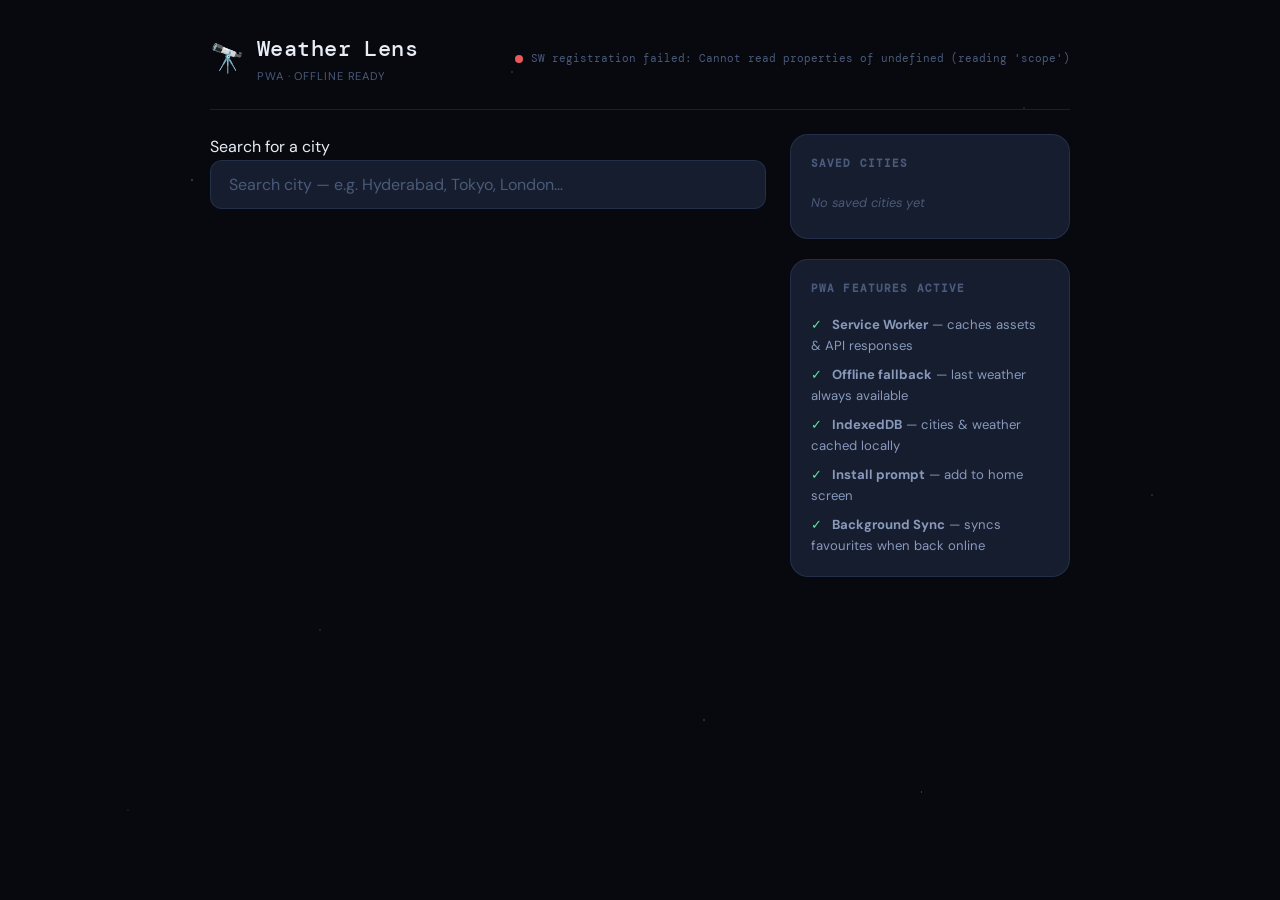
<file: index.html>
<!DOCTYPE html>
<html lang="en">
<head>
  <meta charset="UTF-8" />
  <meta name="viewport" content="width=device-width, initial-scale=1.0" />

  <!-- ── PWA Meta ─────────────────────────────────────────────────────────── -->
  <meta name="theme-color" content="#0a0f1e" />
  <meta name="description" content="Offline-capable weather dashboard — see the sky anywhere, anytime" />
  <meta name="mobile-web-app-capable" content="yes" />
  <meta name="apple-mobile-web-app-capable" content="yes" />
  <meta name="apple-mobile-web-app-status-bar-style" content="black-translucent" />
  <meta name="apple-mobile-web-app-title" content="Weather Lens" />

  <!-- ── Open Graph ───────────────────────────────────────────────────────── -->
  <meta property="og:title"       content="Weather Lens" />
  <meta property="og:description" content="Offline-capable weather dashboard" />
  <meta property="og:type"        content="website" />

  <!-- ── Icons ────────────────────────────────────────────────────────────── -->
  <link rel="icon"             href="./icons/icon-192.png" type="image/png" />
  <link rel="apple-touch-icon" href="./icons/icon-512.png" />

  <!-- ── PWA Manifest ─────────────────────────────────────────────────────── -->
  <!--
    The <link rel="manifest"> tag is what tells the browser this is a PWA.
    The browser reads manifest.json to:
      - Set the install prompt criteria
      - Define the icon, splash screen, and theme color
      - Control the display mode (standalone = no browser chrome)
  -->
  <link rel="manifest" href="./manifest.json" />

  <!-- ── Styles ───────────────────────────────────────────────────────────── -->
  <link rel="stylesheet" href="./css/style.css" />

  <title>Weather Lens</title>
</head>
<body>

<div class="app-layout">

  <!-- ── HEADER ──────────────────────────────────────────────────────────── -->
  <header class="app-header">
    <div class="app-logo">
      <span class="logo-icon" aria-hidden="true">🔭</span>
      <div>
        <div class="logo-text">Weather Lens</div>
        <div class="logo-sub">PWA · Offline ready</div>
      </div>
    </div>

    <!--
      SW Status Indicator
      Shows the current service worker state (registered ✓, error, etc.)
      Updated by app.js → setSwStatus()
    -->
    <div class="sw-status" id="sw-status" data-state="pending">
      <div class="sw-dot" aria-hidden="true"></div>
      <span class="sw-message">Initialising…</span>
    </div>
  </header>

  <!-- ── BANNERS ─────────────────────────────────────────────────────────── -->
  <div class="banners">

    <!--
      Offline Banner
      Shown via navigator.onLine + online/offline events.
      Even while offline the app still works — it serves data from
      the Service Worker cache and IndexedDB.
    -->
    <div class="banner banner-offline hidden" id="offline-banner" role="alert">
      <span aria-hidden="true">📡</span>
      <span class="banner-text">You're offline — showing cached data</span>
    </div>

    <!--
      Install Banner
      The browser fires `beforeinstallprompt` when PWA install criteria are met.
      We capture it in app.js and show this custom UI instead of the browser default.
    -->
    <div class="banner banner-install hidden" id="install-banner" role="status">
      <span aria-hidden="true">📲</span>
      <span class="banner-text">Install Weather Lens for offline access</span>
      <button class="banner-btn" id="install-banner-btn">Install</button>
    </div>

    <!--
      Update Banner
      When a new Service Worker version is found and waiting to activate,
      we show this prompt so the user can refresh at their convenience.
    -->
    <div class="banner banner-update hidden" id="update-banner" role="status">
      <span aria-hidden="true">✨</span>
      <span class="banner-text">New version available</span>
      <button class="banner-btn" id="update-btn">Reload</button>
    </div>

  </div>

  <!-- ── MAIN COLUMN ─────────────────────────────────────────────────────── -->
  <main class="main-col">

    <!-- City Search -->
    <div id="search-container" role="search">
      <label for="search-input" class="sr-only">Search for a city</label>
      <input
        type="search"
        id="search-input"
        placeholder="Search city — e.g. Hyderabad, Tokyo, London…"
        autocomplete="off"
        spellcheck="false"
      />
      <ul id="search-results" class="hidden" role="listbox" aria-label="City search results"></ul>
    </div>

    <!-- Weather Card (hidden until a city is selected) -->
    <div id="weather-card" class="hidden" aria-live="polite">
      <div id="weather-content"></div>
    </div>

  </main>

  <!-- ── SIDEBAR ──────────────────────────────────────────────────────────── -->
  <aside class="sidebar">

    <!-- Saved Cities -->
    <section class="sidebar-section">
      <h2 class="sidebar-title">Saved cities</h2>
      <ul id="favourites-list" role="list"></ul>

      <!--
        Install Button (Add to Home Screen)
        Shown when deferredInstallPrompt is available.
        Clicking calls deferredInstallPrompt.prompt()
      -->
      <button id="install-btn" class="hidden" aria-label="Install Weather Lens app">
        <span aria-hidden="true">📲</span> Add to home screen
      </button>
    </section>

    <!-- PWA Info (Educational) -->
    <section class="sidebar-section">
      <h2 class="sidebar-title">PWA features active</h2>
      <ul style="list-style:none; display:flex; flex-direction:column; gap:8px;">
        <li style="font-size:0.82rem; color:var(--star-dim);">
          <span style="color:var(--success); margin-right:6px;">✓</span>
          <strong>Service Worker</strong> — caches assets &amp; API responses
        </li>
        <li style="font-size:0.82rem; color:var(--star-dim);">
          <span style="color:var(--success); margin-right:6px;">✓</span>
          <strong>Offline fallback</strong> — last weather always available
        </li>
        <li style="font-size:0.82rem; color:var(--star-dim);">
          <span style="color:var(--success); margin-right:6px;">✓</span>
          <strong>IndexedDB</strong> — cities &amp; weather cached locally
        </li>
        <li style="font-size:0.82rem; color:var(--star-dim);">
          <span style="color:var(--success); margin-right:6px;">✓</span>
          <strong>Install prompt</strong> — add to home screen
        </li>
        <li style="font-size:0.82rem; color:var(--star-dim);">
          <span style="color:var(--success); margin-right:6px;">✓</span>
          <strong>Background Sync</strong> — syncs favourites when back online
        </li>
      </ul>
    </section>

  </aside>

</div>

<!--
  app.js uses ES modules (import/export).
  type="module" also defers execution automatically.
-->
<script type="module" src="./js/app.js"></script>

</body>
</html>
</file>
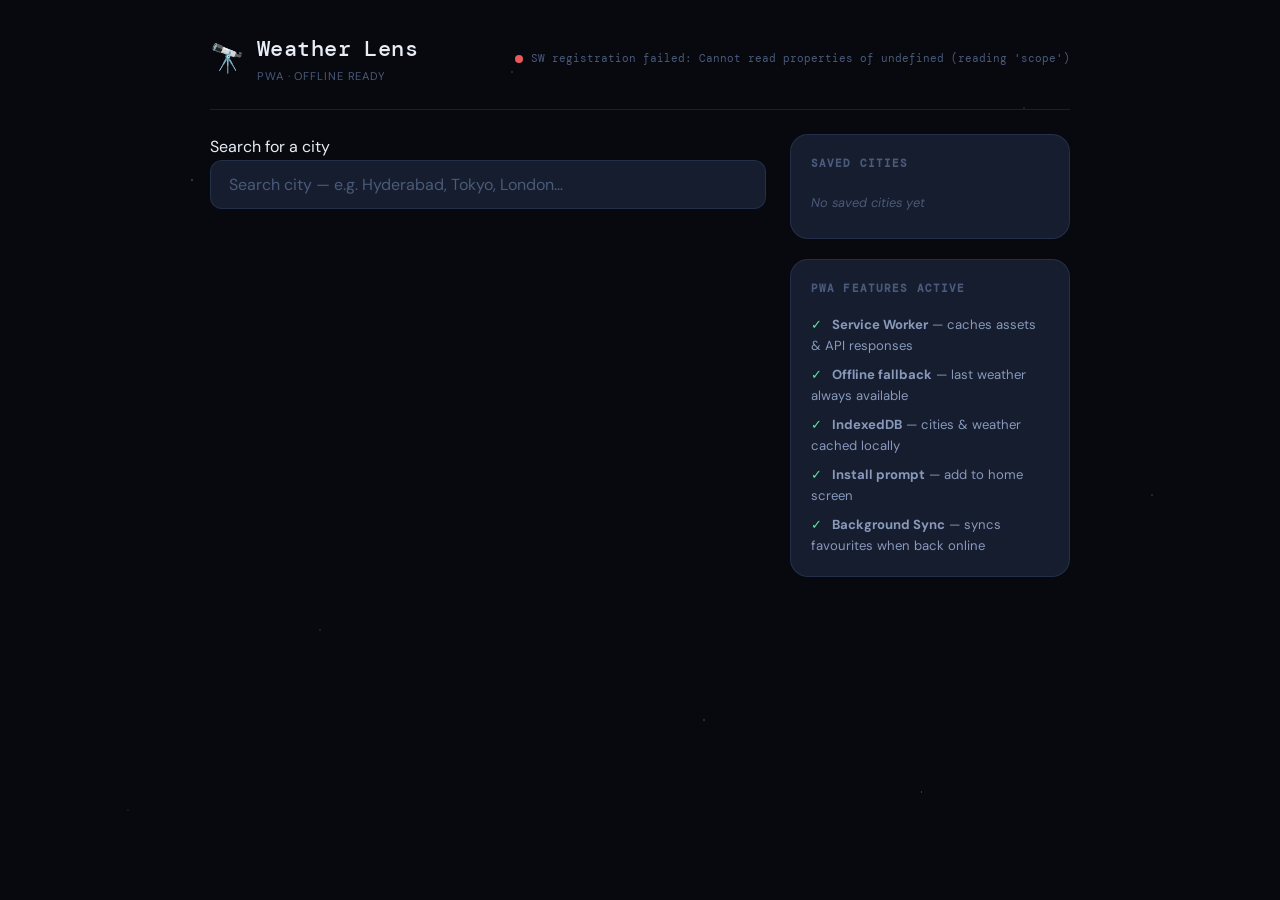
<file: vanilla-js/pwa-weather-lens/index.html>
<!DOCTYPE html>
<html lang="en">
<head>
  <meta charset="UTF-8" />
  <meta name="viewport" content="width=device-width, initial-scale=1.0" />

  <!-- ── PWA Meta ─────────────────────────────────────────────────────────── -->
  <meta name="theme-color" content="#0a0f1e" />
  <meta name="description" content="Offline-capable weather dashboard — see the sky anywhere, anytime" />
  <meta name="mobile-web-app-capable" content="yes" />
  <meta name="apple-mobile-web-app-capable" content="yes" />
  <meta name="apple-mobile-web-app-status-bar-style" content="black-translucent" />
  <meta name="apple-mobile-web-app-title" content="Weather Lens" />

  <!-- ── Open Graph ───────────────────────────────────────────────────────── -->
  <meta property="og:title"       content="Weather Lens" />
  <meta property="og:description" content="Offline-capable weather dashboard" />
  <meta property="og:type"        content="website" />

  <!-- ── Icons ────────────────────────────────────────────────────────────── -->
  <link rel="icon"             href="/icons/icon-192.png" type="image/png" />
  <link rel="apple-touch-icon" href="/icons/icon-512.png" />

  <!-- ── PWA Manifest ─────────────────────────────────────────────────────── -->
  <!--
    The <link rel="manifest"> tag is what tells the browser this is a PWA.
    The browser reads manifest.json to:
      - Set the install prompt criteria
      - Define the icon, splash screen, and theme color
      - Control the display mode (standalone = no browser chrome)
  -->
  <link rel="manifest" href="/manifest.json" />

  <!-- ── Styles ───────────────────────────────────────────────────────────── -->
  <link rel="stylesheet" href="/css/style.css" />

  <title>Weather Lens</title>
</head>
<body>

<div class="app-layout">

  <!-- ── HEADER ──────────────────────────────────────────────────────────── -->
  <header class="app-header">
    <div class="app-logo">
      <span class="logo-icon" aria-hidden="true">🔭</span>
      <div>
        <div class="logo-text">Weather Lens</div>
        <div class="logo-sub">PWA · Offline ready</div>
      </div>
    </div>

    <!--
      SW Status Indicator
      Shows the current service worker state (registered ✓, error, etc.)
      Updated by app.js → setSwStatus()
    -->
    <div class="sw-status" id="sw-status" data-state="pending">
      <div class="sw-dot" aria-hidden="true"></div>
      <span class="sw-message">Initialising…</span>
    </div>
  </header>

  <!-- ── BANNERS ─────────────────────────────────────────────────────────── -->
  <div class="banners">

    <!--
      Offline Banner
      Shown via navigator.onLine + online/offline events.
      Even while offline the app still works — it serves data from
      the Service Worker cache and IndexedDB.
    -->
    <div class="banner banner-offline hidden" id="offline-banner" role="alert">
      <span aria-hidden="true">📡</span>
      <span class="banner-text">You're offline — showing cached data</span>
    </div>

    <!--
      Install Banner
      The browser fires `beforeinstallprompt` when PWA install criteria are met.
      We capture it in app.js and show this custom UI instead of the browser default.
    -->
    <div class="banner banner-install hidden" id="install-banner" role="status">
      <span aria-hidden="true">📲</span>
      <span class="banner-text">Install Weather Lens for offline access</span>
      <button class="banner-btn" id="install-banner-btn">Install</button>
    </div>

    <!--
      Update Banner
      When a new Service Worker version is found and waiting to activate,
      we show this prompt so the user can refresh at their convenience.
    -->
    <div class="banner banner-update hidden" id="update-banner" role="status">
      <span aria-hidden="true">✨</span>
      <span class="banner-text">New version available</span>
      <button class="banner-btn" id="update-btn">Reload</button>
    </div>

  </div>

  <!-- ── MAIN COLUMN ─────────────────────────────────────────────────────── -->
  <main class="main-col">

    <!-- City Search -->
    <div id="search-container" role="search">
      <label for="search-input" class="sr-only">Search for a city</label>
      <input
        type="search"
        id="search-input"
        placeholder="Search city — e.g. Hyderabad, Tokyo, London…"
        autocomplete="off"
        spellcheck="false"
      />
      <ul id="search-results" class="hidden" role="listbox" aria-label="City search results"></ul>
    </div>

    <!-- Weather Card (hidden until a city is selected) -->
    <div id="weather-card" class="hidden" aria-live="polite">
      <div id="weather-content"></div>
    </div>

  </main>

  <!-- ── SIDEBAR ──────────────────────────────────────────────────────────── -->
  <aside class="sidebar">

    <!-- Saved Cities -->
    <section class="sidebar-section">
      <h2 class="sidebar-title">Saved cities</h2>
      <ul id="favourites-list" role="list"></ul>

      <!--
        Install Button (Add to Home Screen)
        Shown when deferredInstallPrompt is available.
        Clicking calls deferredInstallPrompt.prompt()
      -->
      <button id="install-btn" class="hidden" aria-label="Install Weather Lens app">
        <span aria-hidden="true">📲</span> Add to home screen
      </button>
    </section>

    <!-- PWA Info (Educational) -->
    <section class="sidebar-section">
      <h2 class="sidebar-title">PWA features active</h2>
      <ul style="list-style:none; display:flex; flex-direction:column; gap:8px;">
        <li style="font-size:0.82rem; color:var(--star-dim);">
          <span style="color:var(--success); margin-right:6px;">✓</span>
          <strong>Service Worker</strong> — caches assets &amp; API responses
        </li>
        <li style="font-size:0.82rem; color:var(--star-dim);">
          <span style="color:var(--success); margin-right:6px;">✓</span>
          <strong>Offline fallback</strong> — last weather always available
        </li>
        <li style="font-size:0.82rem; color:var(--star-dim);">
          <span style="color:var(--success); margin-right:6px;">✓</span>
          <strong>IndexedDB</strong> — cities &amp; weather cached locally
        </li>
        <li style="font-size:0.82rem; color:var(--star-dim);">
          <span style="color:var(--success); margin-right:6px;">✓</span>
          <strong>Install prompt</strong> — add to home screen
        </li>
        <li style="font-size:0.82rem; color:var(--star-dim);">
          <span style="color:var(--success); margin-right:6px;">✓</span>
          <strong>Background Sync</strong> — syncs favourites when back online
        </li>
      </ul>
    </section>

  </aside>

</div>

<!--
  app.js uses ES modules (import/export).
  type="module" also defers execution automatically.
-->
<script type="module" src="/js/app.js"></script>

</body>
</html>
</file>
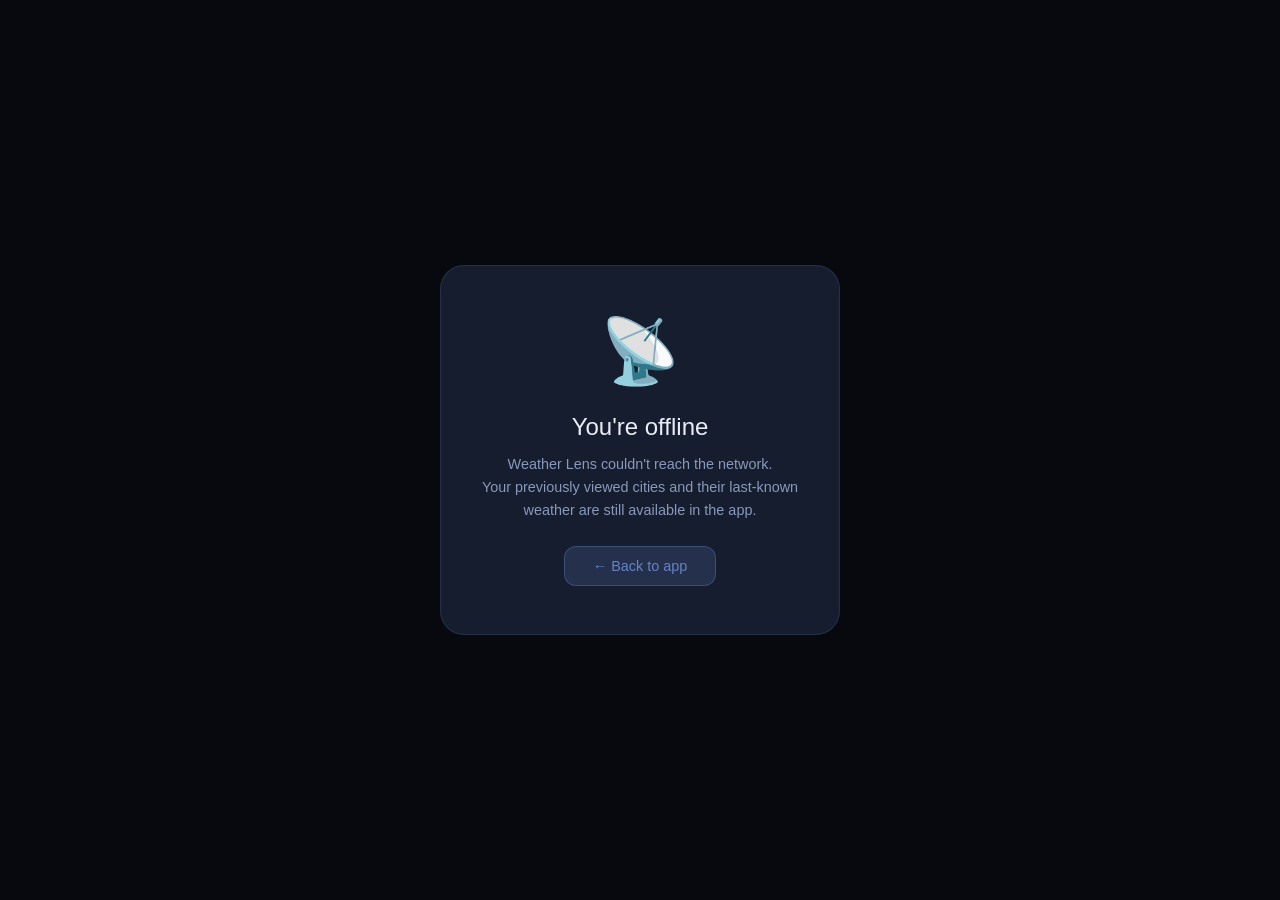
<file: offline.html>
<!DOCTYPE html>
<html lang="en">
<head>
  <meta charset="UTF-8" />
  <meta name="viewport" content="width=device-width, initial-scale=1.0" />
  <meta name="theme-color" content="#0a0f1e" />
  <link rel="manifest" href="/manifest.json" />
  <title>Offline — Weather Lens</title>
  <style>
    :root {
      --sky-deep:  #07090f;
      --sky-panel: #161d2e;
      --sky-border: rgba(99,131,197,0.18);
      --star:      #e8edf5;
      --star-dim:  #8899bb;
      --star-faint:#4a5a7a;
      --accent:    #6383c5;
    }
    *, *::before, *::after { box-sizing: border-box; margin: 0; padding: 0; }
    body {
      background: var(--sky-deep);
      color: var(--star);
      font-family: 'DM Sans', sans-serif;
      min-height: 100vh;
      display: flex;
      align-items: center;
      justify-content: center;
      text-align: center;
      padding: 2rem;
    }
    .offline-card {
      background: var(--sky-panel);
      border: 1px solid var(--sky-border);
      border-radius: 24px;
      padding: 3rem 2.5rem;
      max-width: 400px;
      width: 100%;
    }
    .icon { font-size: 4rem; margin-bottom: 1.5rem; display: block;
            animation: pulse 2s ease-in-out infinite; }
    @keyframes pulse {
      0%, 100% { opacity: 1; }
      50%       { opacity: 0.5; }
    }
    h1 { font-size: 1.5rem; font-weight: 500; margin-bottom: 0.75rem; }
    p  { color: var(--star-dim); font-size: 0.9rem; line-height: 1.6; margin-bottom: 1.5rem; }
    .btn {
      display: inline-block;
      background: rgba(99,131,197,0.2);
      border: 1px solid rgba(99,131,197,0.35);
      color: var(--accent);
      border-radius: 12px;
      padding: 0.7rem 1.75rem;
      font-size: 0.9rem;
      cursor: pointer;
      text-decoration: none;
      transition: background 0.2s;
    }
    .btn:hover { background: rgba(99,131,197,0.3); }
  </style>
</head>
<body>
  <div class="offline-card">
    <span class="icon" aria-hidden="true">📡</span>
    <h1>You're offline</h1>
    <p>
      Weather Lens couldn't reach the network.<br />
      Your previously viewed cities and their last-known
      weather are still available in the app.
    </p>
    <a href="/index.html" class="btn">← Back to app</a>
  </div>
</body>
</html>
</file>
<file: css/style.css>
/* ── Weather Lens — CSS ──────────────────────────────────────────────────── */
/* Aesthetic: deep-night sky, monospace data readouts, clean data density    */

@import url('https://fonts.googleapis.com/css2?family=DM+Mono:ital,wght@0,300;0,400;0,500;1,300&family=DM+Sans:wght@300;400;500&display=swap');

:root {
  --sky-deep:    #07090f;
  --sky-dark:    #0a0f1e;
  --sky-mid:     #111827;
  --sky-panel:   #161d2e;
  --sky-card:    #1c2438;
  --sky-border:  rgba(99,131,197,0.18);
  --sky-glow:    rgba(99,131,197,0.08);

  --star:        #e8edf5;
  --star-dim:    #8899bb;
  --star-faint:  #4a5a7a;

  --accent:      #6383c5;
  --accent-dim:  #3d5080;
  --warm:        #e8915a;
  --cool:        #5ab4e8;
  --success:     #5ae8a0;
  --danger:      #e85a5a;
  --warning:     #e8c55a;

  --font-data:  'DM Mono', monospace;
  --font-ui:    'DM Sans', sans-serif;

  --r-sm:  6px;
  --r-md:  12px;
  --r-lg:  18px;
  --r-xl:  24px;
}

*, *::before, *::after { box-sizing: border-box; margin: 0; padding: 0; }

html { font-size: 16px; }

body {
  background:  var(--sky-deep);
  color:       var(--star);
  font-family: var(--font-ui);
  min-height:  100vh;
  overflow-x:  hidden;
  line-height: 1.6;
}

/* Stars bg effect using CSS */
body::before {
  content: '';
  position: fixed;
  inset: 0;
  background-image:
    radial-gradient(1px 1px at 15% 20%, rgba(255,255,255,0.6) 0%, transparent 100%),
    radial-gradient(1px 1px at 40% 8%,  rgba(255,255,255,0.4) 0%, transparent 100%),
    radial-gradient(1px 1px at 65% 35%, rgba(255,255,255,0.5) 0%, transparent 100%),
    radial-gradient(1px 1px at 80% 12%, rgba(255,255,255,0.3) 0%, transparent 100%),
    radial-gradient(1px 1px at 90% 55%, rgba(255,255,255,0.4) 0%, transparent 100%),
    radial-gradient(1px 1px at 25% 70%, rgba(255,255,255,0.3) 0%, transparent 100%),
    radial-gradient(1px 1px at 55% 80%, rgba(255,255,255,0.5) 0%, transparent 100%),
    radial-gradient(1px 1px at 10% 90%, rgba(255,255,255,0.2) 0%, transparent 100%),
    radial-gradient(1px 1px at 72% 88%, rgba(255,255,255,0.4) 0%, transparent 100%);
  pointer-events: none;
  z-index: 0;
}

/* ── LAYOUT ──────────────────────────────────────────────────────────────── */
.app-layout {
  position:  relative;
  z-index:   1;
  max-width: 900px;
  margin:    0 auto;
  padding:   0 1.25rem 3rem;
  display:   grid;
  grid-template-columns: 1fr 280px;
  grid-template-rows: auto auto 1fr;
  gap: 0 1.5rem;
  grid-template-areas:
    "header   header"
    "banners  banners"
    "main     sidebar";
}

@media (max-width: 700px) {
  .app-layout {
    grid-template-columns: 1fr;
    grid-template-areas:
      "header"
      "banners"
      "main"
      "sidebar";
  }
}

/* ── HEADER ──────────────────────────────────────────────────────────────── */
.app-header {
  grid-area:      header;
  padding:        2rem 0 1.5rem;
  display:        flex;
  align-items:    center;
  justify-content: space-between;
  border-bottom:  1px solid var(--sky-border);
  margin-bottom:  1.5rem;
}

.app-logo {
  display:     flex;
  align-items: center;
  gap:         12px;
}

.logo-icon {
  font-size: 28px;
  line-height: 1;
}

.logo-text {
  font-family: var(--font-data);
  font-size:   1.35rem;
  font-weight: 500;
  color:       var(--star);
  letter-spacing: 0.02em;
}

.logo-sub {
  font-size:   0.7rem;
  color:       var(--star-faint);
  letter-spacing: 0.08em;
  text-transform: uppercase;
  margin-top:  1px;
}

/* ── SW STATUS INDICATOR ─────────────────────────────────────────────────── */
.sw-status {
  display:     flex;
  align-items: center;
  gap:         8px;
  font-family: var(--font-data);
  font-size:   0.7rem;
  color:       var(--star-faint);
}

.sw-dot {
  width:         8px;
  height:        8px;
  border-radius: 50%;
  background:    var(--star-faint);
  flex-shrink:   0;
  transition:    background 0.3s;
}

.sw-status[data-state="registered"] .sw-dot { background: var(--success); }
.sw-status[data-state="error"]      .sw-dot { background: var(--danger); }
.sw-status[data-state="not-supported"] .sw-dot { background: var(--warning); }

/* ── BANNERS ─────────────────────────────────────────────────────────────── */
.banners { grid-area: banners; }

.banner {
  display:       flex;
  align-items:   center;
  gap:           12px;
  padding:       0.75rem 1.25rem;
  border-radius: var(--r-md);
  font-size:     0.85rem;
  margin-bottom: 0.75rem;
  border:        1px solid transparent;
}

.banner.hidden { display: none; }

.banner-offline {
  background:  rgba(232,90,90,0.12);
  border-color: rgba(232,90,90,0.25);
  color:        var(--danger);
}

.banner-install {
  background:  rgba(99,131,197,0.12);
  border-color: rgba(99,131,197,0.25);
  color:        var(--accent);
}

.banner-update {
  background:  rgba(232,197,90,0.12);
  border-color: rgba(232,197,90,0.25);
  color:        var(--warning);
}

.banner-text { flex: 1; }

.banner-btn {
  background:    var(--accent-dim);
  color:         var(--star);
  border:        none;
  border-radius: var(--r-sm);
  padding:       5px 14px;
  font-family:   var(--font-data);
  font-size:     0.75rem;
  cursor:        pointer;
  white-space:   nowrap;
  transition:    background 0.2s;
}
.banner-btn:hover { background: var(--accent); }

/* ── MAIN COLUMN ─────────────────────────────────────────────────────────── */
.main-col { grid-area: main; }

/* ── SEARCH ──────────────────────────────────────────────────────────────── */
#search-container {
  position:     relative;
  margin-bottom: 1.5rem;
}

#search-input {
  width:         100%;
  background:    var(--sky-panel);
  border:        1px solid var(--sky-border);
  border-radius: var(--r-md);
  padding:       0.8rem 1.1rem;
  color:         var(--star);
  font-family:   var(--font-ui);
  font-size:     1rem;
  outline:       none;
  transition:    border-color 0.2s, box-shadow 0.2s;
}
#search-input::placeholder { color: var(--star-faint); }
#search-input:focus {
  border-color: var(--accent);
  box-shadow:   0 0 0 3px rgba(99,131,197,0.15);
}

#search-results {
  position:      absolute;
  top:           calc(100% + 6px);
  left:          0; right: 0;
  background:    var(--sky-panel);
  border:        1px solid var(--sky-border);
  border-radius: var(--r-md);
  list-style:    none;
  z-index:       100;
  overflow:      hidden;
  box-shadow:    0 8px 32px rgba(0,0,0,0.5);
}
#search-results.hidden { display: none; }

.search-result-item {
  display:      flex;
  align-items:  center;
  justify-content: space-between;
  padding:      0.75rem 1.1rem;
  cursor:       pointer;
  border-bottom: 1px solid var(--sky-border);
  transition:   background 0.15s;
}
.search-result-item:last-child { border-bottom: none; }
.search-result-item:hover { background: var(--sky-card); }

.city-name { font-size: 0.95rem; font-weight: 500; }
.city-meta { font-family: var(--font-data); font-size: 0.75rem; color: var(--star-dim); }

.no-results {
  padding:    0.85rem 1.1rem;
  color:      var(--star-faint);
  font-size:  0.85rem;
  font-style: italic;
}

/* ── WEATHER CARD ────────────────────────────────────────────────────────── */
#weather-card {
  background:    var(--sky-panel);
  border:        1px solid var(--sky-border);
  border-radius: var(--r-xl);
  overflow:      hidden;
  transition:    opacity 0.3s;
}
#weather-card.hidden { display: none; }
#weather-card.loading { opacity: 0.6; }

.weather-header {
  display:        flex;
  align-items:    center;
  justify-content: space-between;
  padding:        1.25rem 1.5rem 0;
}

.city-label {
  font-size:   1.1rem;
  font-weight: 500;
  color:       var(--star);
}

.cache-badge {
  font-family:  var(--font-data);
  font-size:    0.7rem;
  background:   rgba(232,197,90,0.15);
  color:        var(--warning);
  border:       1px solid rgba(232,197,90,0.25);
  border-radius: var(--r-sm);
  padding:      3px 10px;
}

.current-weather {
  padding:    2rem 1.5rem 1.5rem;
  text-align: center;
  position:   relative;
}

.weather-icon-large {
  font-size:     4.5rem;
  line-height:   1;
  margin-bottom: 0.5rem;
  animation:     float 4s ease-in-out infinite;
}

@keyframes float {
  0%, 100% { transform: translateY(0); }
  50%       { transform: translateY(-6px); }
}

.temp-display {
  font-family:  var(--font-data);
  font-size:    4.5rem;
  font-weight:  300;
  color:        var(--star);
  line-height:  1;
  margin-bottom: 0.4rem;
  letter-spacing: -0.02em;
}
.unit { font-size: 2rem; color: var(--star-dim); vertical-align: top; margin-top: 0.5rem; }

.weather-desc {
  font-size:    1rem;
  color:        var(--star-dim);
  margin-bottom: 0.3rem;
}
.feels-like {
  font-family: var(--font-data);
  font-size:   0.8rem;
  color:       var(--star-faint);
}

.weather-details {
  display:        grid;
  grid-template-columns: repeat(3, 1fr);
  gap:            1px;
  background:     var(--sky-border);
  border-top:     1px solid var(--sky-border);
  border-bottom:  1px solid var(--sky-border);
}

.detail-item {
  background:  var(--sky-panel);
  padding:     1rem;
  text-align:  center;
}
.detail-label {
  display:    block;
  font-size:  0.7rem;
  color:      var(--star-faint);
  text-transform: uppercase;
  letter-spacing: 0.08em;
  margin-bottom: 4px;
}
.detail-value {
  font-family: var(--font-data);
  font-size:   1rem;
  color:       var(--star);
}

/* ── FORECAST STRIP ──────────────────────────────────────────────────────── */
.forecast-strip {
  display:   flex;
  overflow-x: auto;
  padding:   1rem 1.5rem;
  gap:       0.75rem;
  scrollbar-width: thin;
  scrollbar-color: var(--sky-border) transparent;
}

.forecast-day {
  display:        flex;
  flex-direction: column;
  align-items:    center;
  gap:            4px;
  min-width:      60px;
  background:     var(--sky-card);
  border:         1px solid var(--sky-border);
  border-radius:  var(--r-md);
  padding:        0.75rem 0.5rem;
  flex-shrink:    0;
}

.forecast-name  { font-size: 0.7rem; color: var(--star-faint); text-transform: uppercase; letter-spacing: 0.05em; }
.forecast-icon  { font-size: 1.4rem; margin: 4px 0; }
.forecast-range { display: flex; gap: 4px; font-family: var(--font-data); font-size: 0.8rem; }
.t-max          { color: var(--warm); }
.t-min          { color: var(--cool); }

/* ── WEATHER ACTIONS ─────────────────────────────────────────────────────── */
.weather-actions {
  padding:     1.25rem 1.5rem;
  border-top:  1px solid var(--sky-border);
}

.btn-fav {
  background:    transparent;
  border:        1px solid var(--sky-border);
  border-radius: var(--r-md);
  color:         var(--star-dim);
  font-family:   var(--font-ui);
  font-size:     0.85rem;
  padding:       0.6rem 1.25rem;
  cursor:        pointer;
  transition:    all 0.2s;
  width:         100%;
}
.btn-fav:hover { border-color: var(--accent); color: var(--accent); }
.btn-fav.saved { background: rgba(99,131,197,0.15); border-color: var(--accent); color: var(--accent); }

/* ── LOADING / ERROR ─────────────────────────────────────────────────────── */
.loading-spinner {
  text-align:  center;
  padding:     3rem;
  color:       var(--star-faint);
  font-family: var(--font-data);
  font-size:   0.85rem;
}

.error-state {
  text-align: center;
  padding:    3rem 1.5rem;
  color:      var(--star-dim);
}
.error-icon { font-size: 2.5rem; display: block; margin-bottom: 1rem; }
.error-sub  { font-size: 0.8rem; color: var(--star-faint); margin-top: 0.5rem; }

/* ── SIDEBAR ─────────────────────────────────────────────────────────────── */
.sidebar { grid-area: sidebar; }

.sidebar-section {
  background:    var(--sky-panel);
  border:        1px solid var(--sky-border);
  border-radius: var(--r-lg);
  padding:       1.25rem;
  margin-bottom: 1.25rem;
}

.sidebar-title {
  font-family:   var(--font-data);
  font-size:     0.7rem;
  letter-spacing: 0.1em;
  text-transform: uppercase;
  color:         var(--star-faint);
  margin-bottom: 1rem;
}

/* ── FAVOURITES LIST ─────────────────────────────────────────────────────── */
#favourites-list { list-style: none; }

.fav-item {
  display:        flex;
  align-items:    center;
  gap:            8px;
  padding:        6px 0;
  border-bottom:  1px solid var(--sky-border);
}
.fav-item:last-child { border-bottom: none; }

.fav-load {
  flex:        1;
  background:  transparent;
  border:      none;
  color:       var(--star-dim);
  font-family: var(--font-ui);
  font-size:   0.875rem;
  cursor:      pointer;
  text-align:  left;
  padding:     4px 0;
  transition:  color 0.15s;
}
.fav-load:hover { color: var(--star); }

.fav-remove {
  background:  transparent;
  border:      none;
  color:       var(--star-faint);
  cursor:      pointer;
  font-size:   0.75rem;
  padding:     4px 6px;
  border-radius: var(--r-sm);
  transition:  color 0.15s, background 0.15s;
}
.fav-remove:hover { color: var(--danger); background: rgba(232,90,90,0.1); }

.no-favs {
  font-size:   0.8rem;
  color:       var(--star-faint);
  font-style:  italic;
  padding:     0.25rem 0;
}

/* ── INSTALL BUTTON ──────────────────────────────────────────────────────── */
#install-btn {
  display:       flex;
  align-items:   center;
  gap:           8px;
  background:    rgba(99,131,197,0.15);
  border:        1px solid rgba(99,131,197,0.3);
  border-radius: var(--r-md);
  color:         var(--accent);
  font-family:   var(--font-ui);
  font-size:     0.85rem;
  padding:       0.65rem 1.1rem;
  cursor:        pointer;
  width:         100%;
  justify-content: center;
  transition:    all 0.2s;
  margin-top:    0.75rem;
}
#install-btn:hover { background: rgba(99,131,197,0.25); }
#install-btn.hidden { display: none; }

/* ── UTILITIES ───────────────────────────────────────────────────────────── */
.hidden { display: none !important; }

/* ── ANIMATIONS ──────────────────────────────────────────────────────────── */
@keyframes fadeIn {
  from { opacity: 0; transform: translateY(8px); }
  to   { opacity: 1; transform: translateY(0); }
}

.app-header, .main-col, .sidebar {
  animation: fadeIn 0.4s ease both;
}
.sidebar { animation-delay: 0.1s; }
</file>
